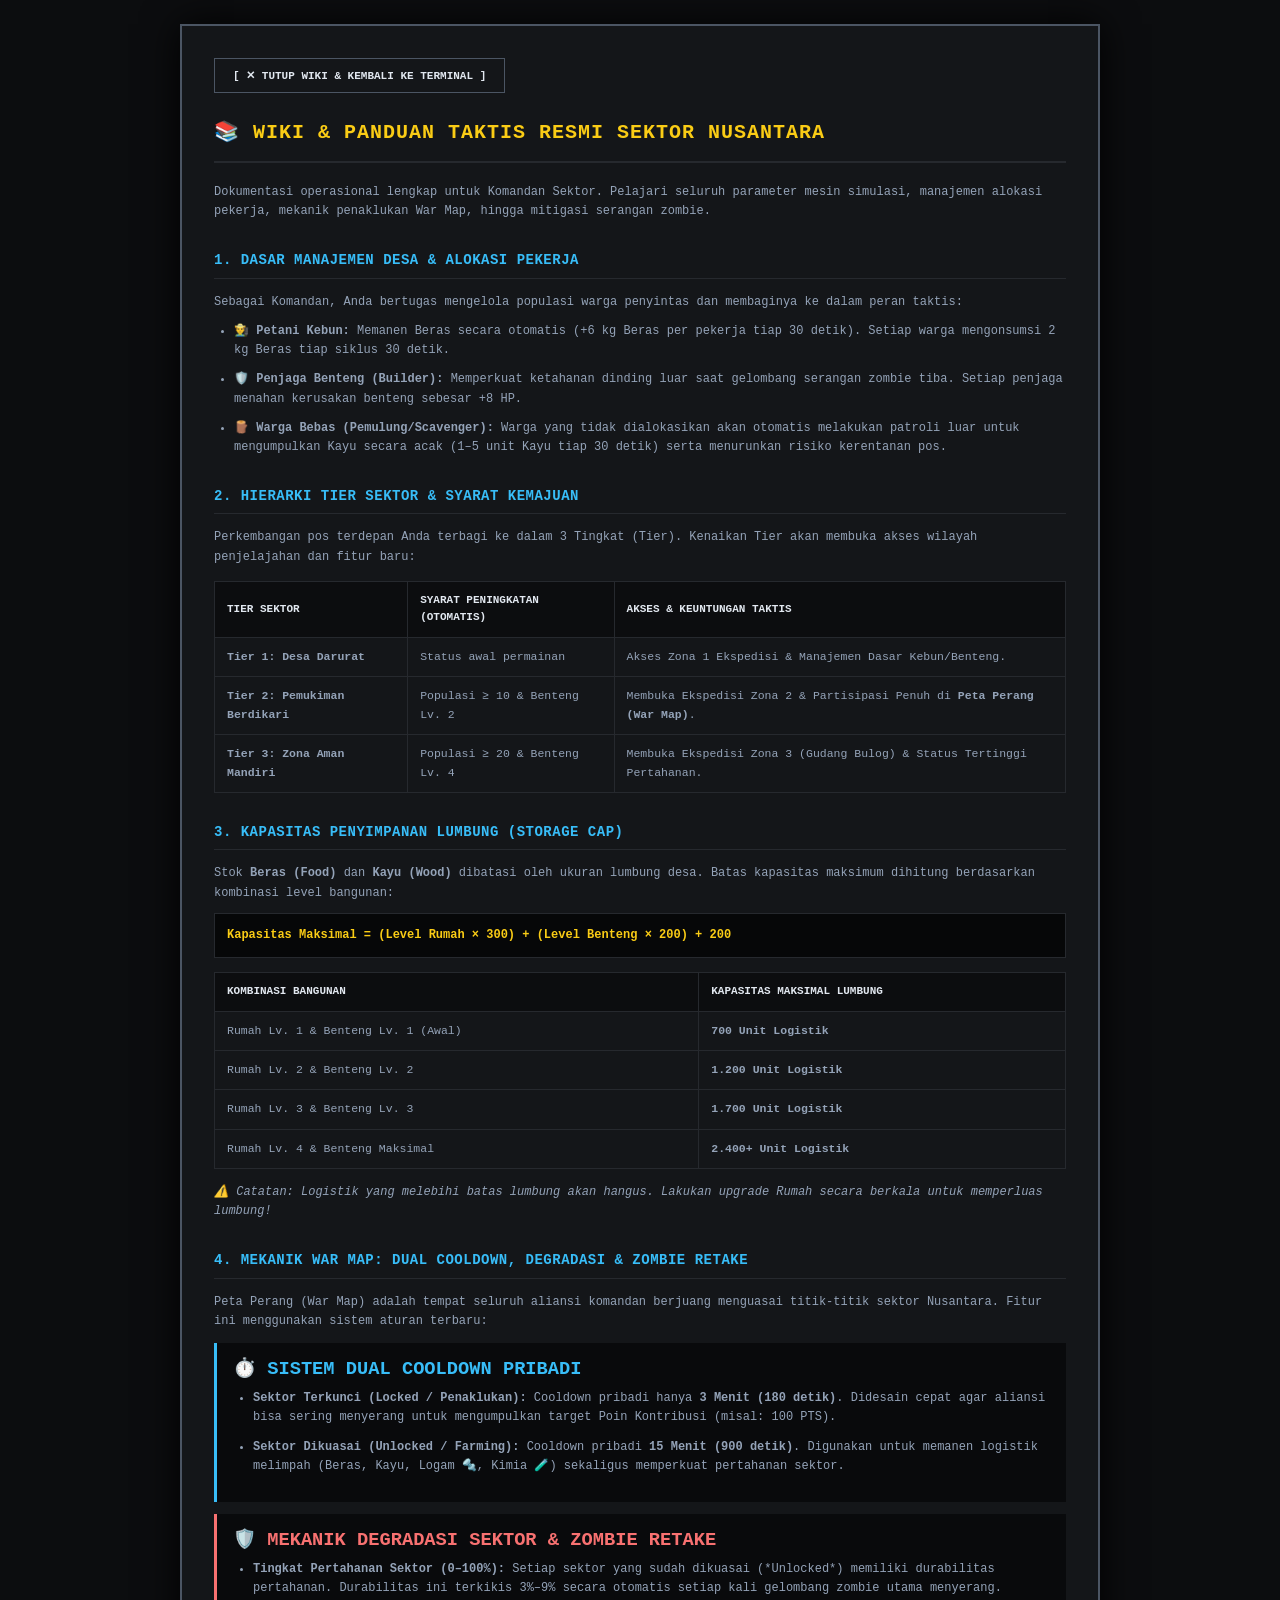
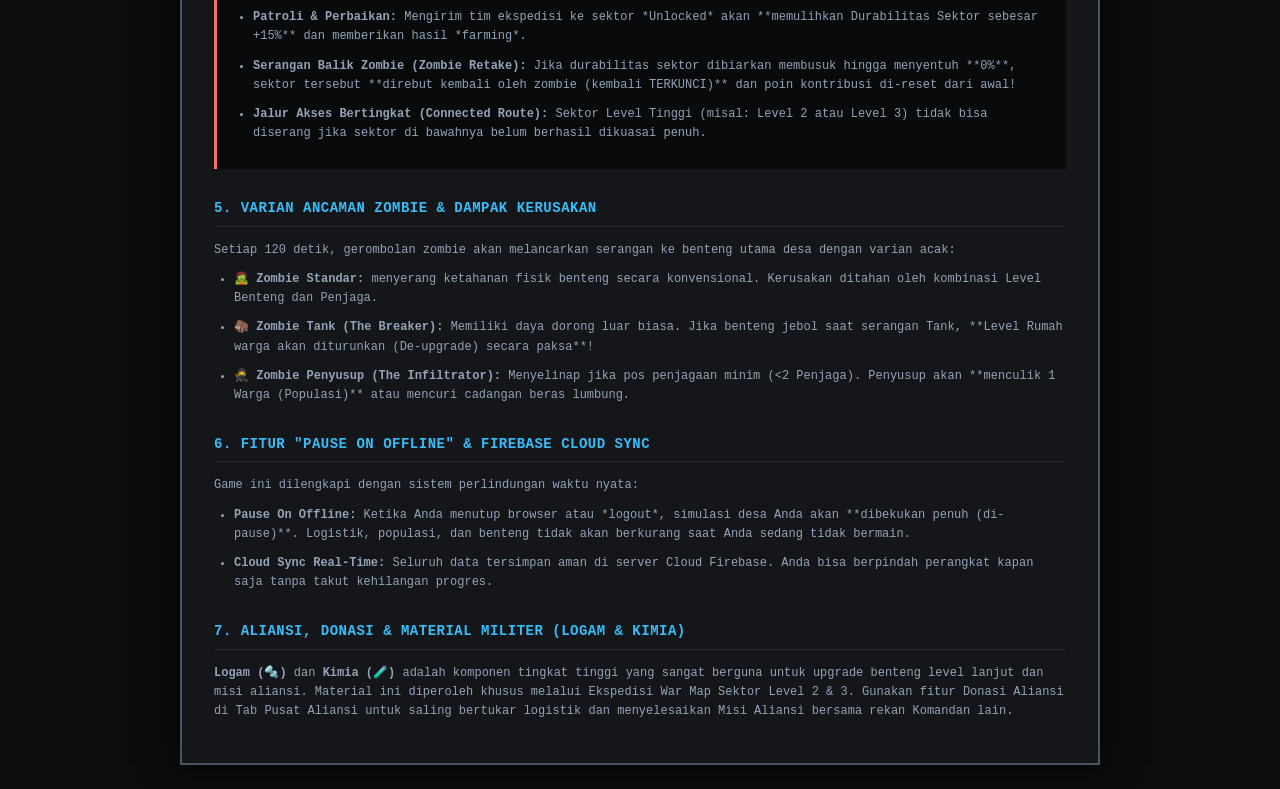
<file: tutorial.html>
<!DOCTYPE html>
<html lang="id">
<head>
    <meta charset="UTF-8">
    <meta name="viewport" content="width=device-width, initial-scale=1.0">
    <title>Wiki Sektor & Buku Panduan - Desa Penyintas Nusantara</title>
    <style>
        :root {
            --bg-color: #0c0d0f;
            --surface-color: #141619;
            --surface-card: #090a0c;
            --border-color: #26292e;
            --border-accent: #4b5563;
            --text-main: #e2e8f0;
            --text-muted: #94a3b8;
            --accent-gold: #facc15;
            --accent-red: #f87171;
            --accent-green: #4ade80;
            --accent-blue: #38bdf8;
        }

        * {
            box-sizing: border-box;
            margin: 0;
            padding: 0;
        }

        body {
            background-color: var(--bg-color);
            background-image: linear-gradient(rgba(12, 13, 15, 0.92), rgba(12, 13, 15, 0.92)), url('https://images.unsplash.com/photo-1451187580459-43490279c0fa?auto=format&fit=crop&w=1600&q=80');
            background-size: cover;
            background-position: center;
            background-attachment: fixed;
            color: var(--text-main);
            font-family: 'Courier New', Courier, monospace, sans-serif;
            padding: 24px;
            line-height: 1.6;
        }

        .wiki-container {
            max-width: 920px;
            margin: 0 auto;
            background-color: var(--surface-color);
            border: 2px solid var(--border-accent);
            box-shadow: 0 0 35px rgba(0, 0, 0, 0.95);
            padding: 32px;
        }

        h1 {
            font-size: 20px;
            text-transform: uppercase;
            color: var(--accent-gold);
            border-bottom: 2px solid var(--border-color);
            padding-bottom: 12px;
            margin-bottom: 20px;
            letter-spacing: 1px;
        }

        h2 {
            font-size: 14px;
            text-transform: uppercase;
            color: var(--accent-blue);
            border-bottom: 1px solid var(--border-color);
            padding-bottom: 6px;
            margin-top: 28px;
            margin-bottom: 14px;
            letter-spacing: 0.5px;
        }

        p, li {
            font-size: 12px;
            color: var(--text-muted);
            margin-bottom: 10px;
        }

        ul, ol {
            padding-left: 20px;
            margin-bottom: 14px;
        }

        table {
            width: 100%;
            border-collapse: collapse;
            margin: 14px 0;
            font-size: 11.5px;
        }

        th, td {
            border: 1px solid var(--border-color);
            padding: 10px 12px;
            text-align: left;
        }

        th {
            background-color: #0c0d0f;
            color: var(--text-main);
            text-transform: uppercase;
            font-size: 11px;
        }

        td {
            color: var(--text-muted);
        }

        .code-box {
            background: #060708;
            padding: 12px;
            border: 1px solid var(--border-color);
            color: var(--accent-gold);
            font-weight: bold;
            font-size: 12px;
            margin: 10px 0;
        }

        .alert-card {
            background: var(--surface-card);
            border-left: 3px solid var(--accent-red);
            padding: 12px 16px;
            margin: 12px 0;
        }

        .info-card {
            background: var(--surface-card);
            border-left: 3px solid var(--accent-blue);
            padding: 12px 16px;
            margin: 12px 0;
        }

        .back-btn {
            display: inline-block;
            background: transparent;
            color: var(--text-main);
            border: 1px solid var(--border-accent);
            padding: 10px 18px;
            font-family: inherit;
            font-size: 11px;
            font-weight: bold;
            text-transform: uppercase;
            cursor: pointer;
            margin-bottom: 24px;
            transition: all 0.2s;
        }

        .back-btn:hover {
            border-color: var(--accent-gold);
            color: var(--accent-gold);
            background: #0c0d0f;
        }
    </style>
</head>
<body>

    <div class="wiki-container">
        <button class="back-btn" onclick="window.close()">[ ✕ TUTUP WIKI & KEMBALI KE TERMINAL ]</button>
        
        <h1>📚 WIKI & PANDUAN TAKTIS RESMI SEKTOR NUSANTARA</h1>
        <p>Dokumentasi operasional lengkap untuk Komandan Sektor. Pelajari seluruh parameter mesin simulasi, manajemen alokasi pekerja, mekanik penaklukan War Map, hingga mitigasi serangan zombie.</p>

        <!-- BAB 1 -->
        <h2>1. Dasar Manajemen Desa & Alokasi Pekerja</h2>
        <p>Sebagai Komandan, Anda bertugas mengelola populasi warga penyintas dan membaginya ke dalam peran taktis:</p>
        <ul>
            <li><b>👨‍🌾 Petani Kebun:</b> Memanen Beras secara otomatis (+6 kg Beras per pekerja tiap 30 detik). Setiap warga mengonsumsi 2 kg Beras tiap siklus 30 detik.</li>
            <li><b>🛡️ Penjaga Benteng (Builder):</b> Memperkuat ketahanan dinding luar saat gelombang serangan zombie tiba. Setiap penjaga menahan kerusakan benteng sebesar +8 HP.</li>
            <li><b>🪵 Warga Bebas (Pemulung/Scavenger):</b> Warga yang tidak dialokasikan akan otomatis melakukan patroli luar untuk mengumpulkan Kayu secara acak (1–5 unit Kayu tiap 30 detik) serta menurunkan risiko kerentanan pos.</li>
        </ul>

        <!-- BAB 2 -->
        <h2>2. Hierarki Tier Sektor & Syarat Kemajuan</h2>
        <p>Perkembangan pos terdepan Anda terbagi ke dalam 3 Tingkat (Tier). Kenaikan Tier akan membuka akses wilayah penjelajahan dan fitur baru:</p>
        <table>
            <tr>
                <th>Tier Sektor</th>
                <th>Syarat Peningkatan (Otomatis)</th>
                <th>Akses & Keuntungan Taktis</th>
            </tr>
            <tr>
                <td><b>Tier 1: Desa Darurat</b></td>
                <td>Status awal permainan</td>
                <td>Akses Zona 1 Ekspedisi & Manajemen Dasar Kebun/Benteng.</td>
            </tr>
            <tr>
                <td><b>Tier 2: Pemukiman Berdikari</b></td>
                <td>Populasi ≥ 10 & Benteng Lv. 2</td>
                <td>Membuka Ekspedisi Zona 2 & Partisipasi Penuh di <b>Peta Perang (War Map)</b>.</td>
            </tr>
            <tr>
                <td><b>Tier 3: Zona Aman Mandiri</b></td>
                <td>Populasi ≥ 20 & Benteng Lv. 4</td>
                <td>Membuka Ekspedisi Zona 3 (Gudang Bulog) & Status Tertinggi Pertahanan.</td>
            </tr>
        </table>

        <!-- BAB 3 -->
        <h2>3. Kapasitas Penyimpanan Lumbung (Storage Cap)</h2>
        <p>Stok <b>Beras (Food)</b> dan <b>Kayu (Wood)</b> dibatasi oleh ukuran lumbung desa. Batas kapasitas maksimum dihitung berdasarkan kombinasi level bangunan:</p>
        
        <div class="code-box">
            Kapasitas Maksimal = (Level Rumah × 300) + (Level Benteng × 200) + 200
        </div>

        <table>
            <tr>
                <th>Kombinasi Bangunan</th>
                <th>Kapasitas Maksimal Lumbung</th>
            </tr>
            <tr>
                <td>Rumah Lv. 1 & Benteng Lv. 1 (Awal)</td>
                <td><b>700 Unit Logistik</b></td>
            </tr>
            <tr>
                <td>Rumah Lv. 2 & Benteng Lv. 2</td>
                <td><b>1.200 Unit Logistik</b></td>
            </tr>
            <tr>
                <td>Rumah Lv. 3 & Benteng Lv. 3</td>
                <td><b>1.700 Unit Logistik</b></td>
            </tr>
            <tr>
                <td>Rumah Lv. 4 & Benteng Maksimal</td>
                <td><b>2.400+ Unit Logistik</b></td>
            </tr>
        </table>
        <p><i>⚠️ Catatan: Logistik yang melebihi batas lumbung akan hangus. Lakukan upgrade Rumah secara berkala untuk memperluas lumbung!</i></p>

        <!-- BAB 4 -->
        <h2>4. Mekanik War Map: Dual Cooldown, Degradasi & Zombie Retake</h2>
        <p>Peta Perang (War Map) adalah tempat seluruh aliansi komandan berjuang menguasai titik-titik sektor Nusantara. Fitur ini menggunakan sistem aturan terbaru:</p>
        
        <div class="info-card">
            <h3 style="color:var(--accent-blue); margin-bottom:4px;">⏱️ SISTEM DUAL COOLDOWN PRIBADI</h3>
            <ul>
                <li><b>Sektor Terkunci (Locked / Penaklukan):</b> Cooldown pribadi hanya <b>3 Menit (180 detik)</b>. Didesain cepat agar aliansi bisa sering menyerang untuk mengumpulkan target Poin Kontribusi (misal: 100 PTS).</li>
                <li><b>Sektor Dikuasai (Unlocked / Farming):</b> Cooldown pribadi <b>15 Menit (900 detik)</b>. Digunakan untuk memanen logistik melimpah (Beras, Kayu, Logam 🔩, Kimia 🧪) sekaligus memperkuat pertahanan sektor.</li>
            </ul>
        </div>

        <div class="alert-card">
            <h3 style="color:var(--accent-red); margin-bottom:4px;">🛡️ MEKANIK DEGRADASI SEKTOR & ZOMBIE RETAKE</h3>
            <ul>
                <li><b>Tingkat Pertahanan Sektor (0–100%):</b> Setiap sektor yang sudah dikuasai (*Unlocked*) memiliki durabilitas pertahanan. Durabilitas ini terkikis 3%–9% secara otomatis setiap kali gelombang zombie utama menyerang.</li>
                <li><b>Patroli & Perbaikan:</b> Mengirim tim ekspedisi ke sektor *Unlocked* akan **memulihkan Durabilitas Sektor sebesar +15%** dan memberikan hasil *farming*.</li>
                <li><b>Serangan Balik Zombie (Zombie Retake):</b> Jika durabilitas sektor dibiarkan membusuk hingga menyentuh **0%**, sektor tersebut **direbut kembali oleh zombie (kembali TERKUNCI)** dan poin kontribusi di-reset dari awal!</li>
                <li><b>Jalur Akses Bertingkat (Connected Route):</b> Sektor Level Tinggi (misal: Level 2 atau Level 3) tidak bisa diserang jika sektor di bawahnya belum berhasil dikuasai penuh.</li>
            </ul>
        </div>

        <!-- BAB 5 -->
        <h2>5. Varian Ancaman Zombie & Dampak Kerusakan</h2>
        <p>Setiap 120 detik, gerombolan zombie akan melancarkan serangan ke benteng utama desa dengan varian acak:</p>
        <ul>
            <li>🧟 <b>Zombie Standar:</b> menyerang ketahanan fisik benteng secara konvensional. Kerusakan ditahan oleh kombinasi Level Benteng dan Penjaga.</li>
            <li>🦣 <b>Zombie Tank (The Breaker):</b> Memiliki daya dorong luar biasa. Jika benteng jebol saat serangan Tank, **Level Rumah warga akan diturunkan (De-upgrade) secara paksa**!</li>
            <li>🥷 <b>Zombie Penyusup (The Infiltrator):</b> Menyelinap jika pos penjagaan minim (&lt;2 Penjaga). Penyusup akan **menculik 1 Warga (Populasi)** atau mencuri cadangan beras lumbung.</li>
        </ul>

        <!-- BAB 6 -->
        <h2>6. Fitur "Pause on Offline" & Firebase Cloud Sync</h2>
        <p>Game ini dilengkapi dengan sistem perlindungan waktu nyata:</p>
        <ul>
            <li><b>Pause On Offline:</b> Ketika Anda menutup browser atau *logout*, simulasi desa Anda akan **dibekukan penuh (di-pause)**. Logistik, populasi, dan benteng tidak akan berkurang saat Anda sedang tidak bermain.</li>
            <li><b>Cloud Sync Real-Time:</b> Seluruh data tersimpan aman di server Cloud Firebase. Anda bisa berpindah perangkat kapan saja tanpa takut kehilangan progres.</li>
        </ul>

        <!-- BAB 7 -->
        <h2>7. Aliansi, Donasi & Material Militer (Logam & Kimia)</h2>
        <p><b>Logam (🔩)</b> dan <b>Kimia (🧪)</b> adalah komponen tingkat tinggi yang sangat berguna untuk upgrade benteng level lanjut dan misi aliansi. Material ini diperoleh khusus melalui Ekspedisi War Map Sektor Level 2 & 3. Gunakan fitur Donasi Aliansi di Tab Pusat Aliansi untuk saling bertukar logistik dan menyelesaikan Misi Aliansi bersama rekan Komandan lain.</p>
    </div>

</body>
</html>
</file>
